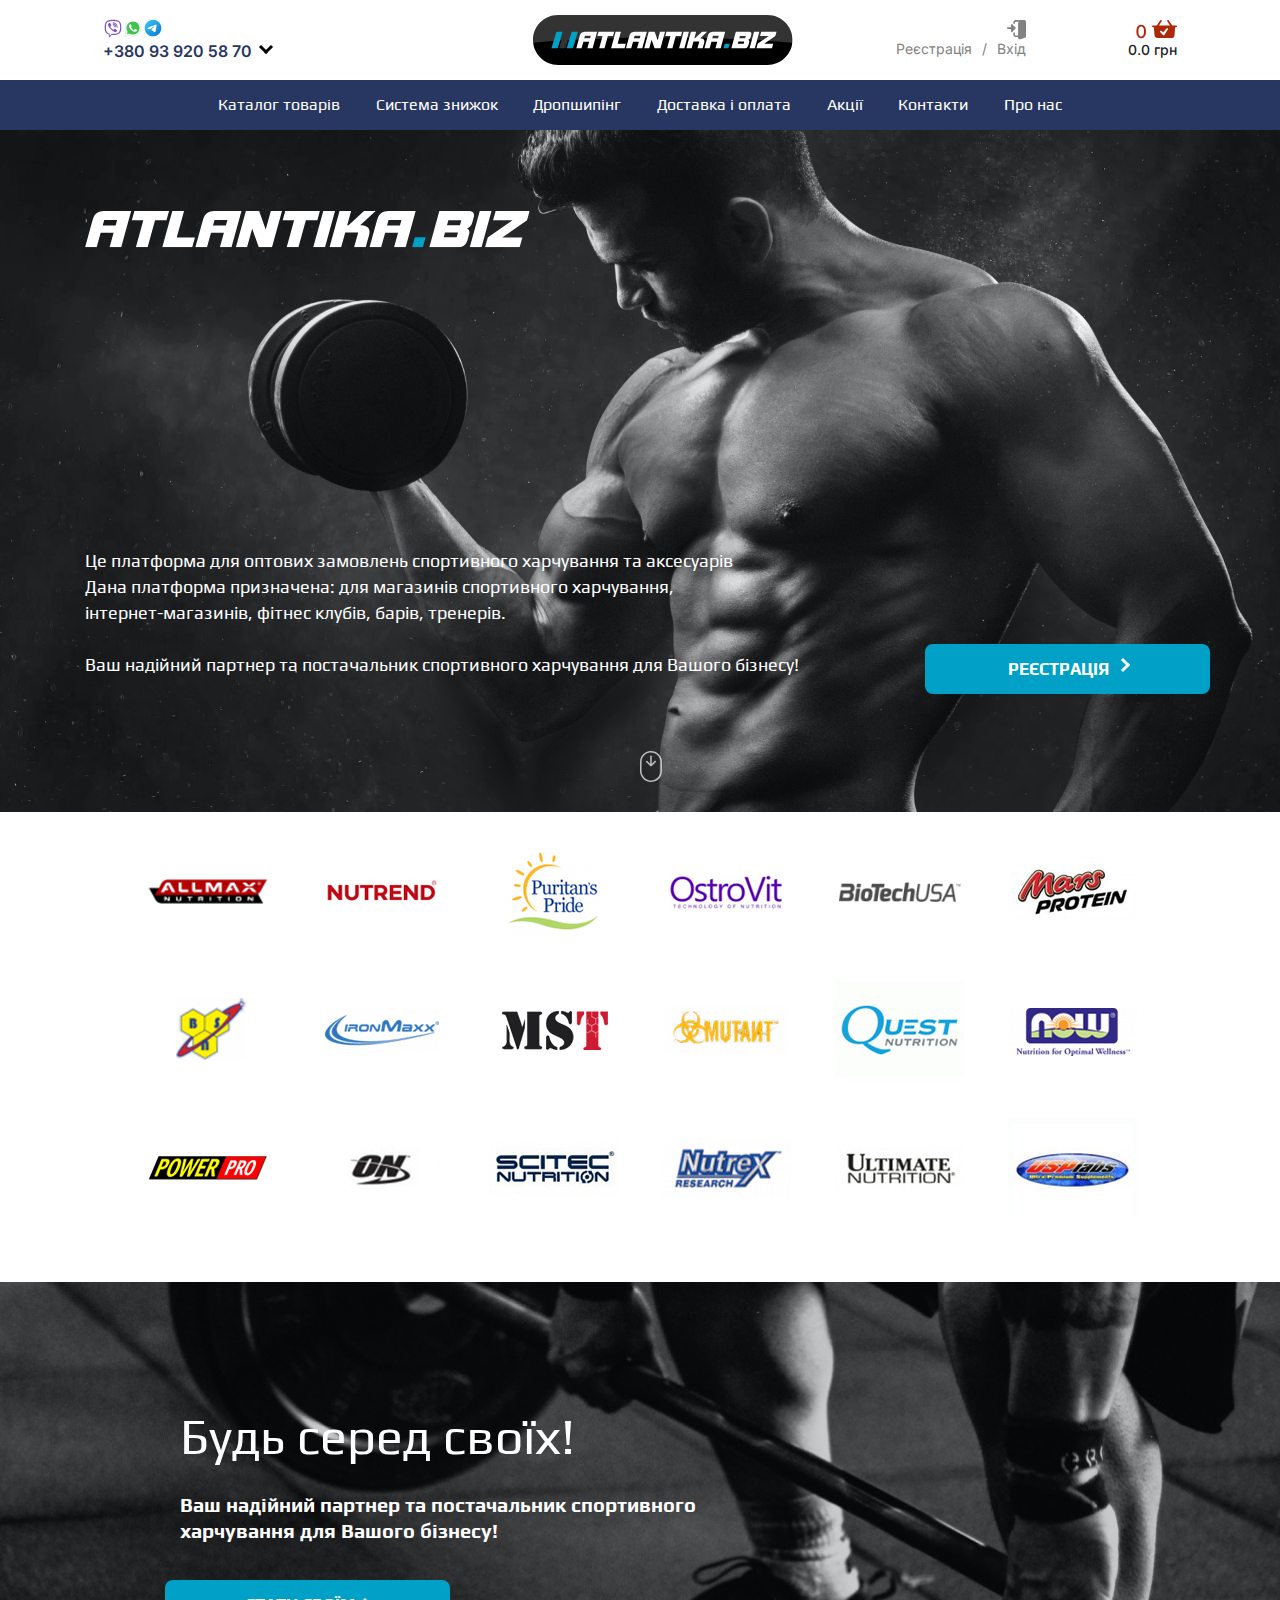
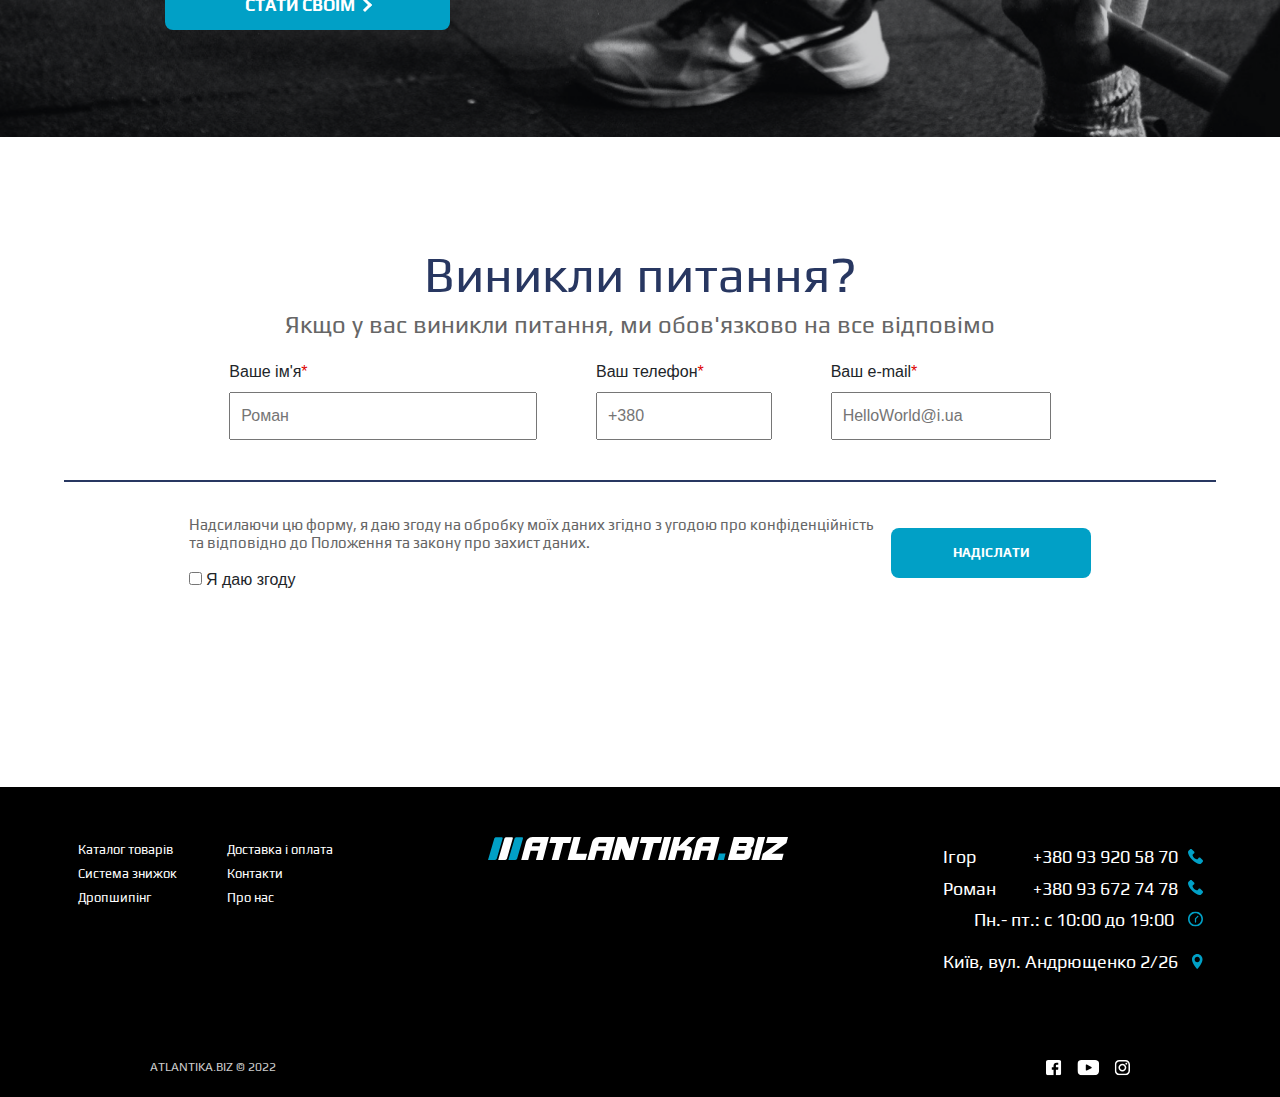
<file: project2/index.html>
<!DOCTYPE html>
<html lang="en">
<head>
	<meta charset="UTF-8">
	<meta name="viewport" content="width=device-width, initial-scale=1.0">
	<title>ATLANTICA</title>
	<link rel="stylesheet" href="css/style.css">
	<link rel="stylesheet" href="css/bootstrap-grid.min.css">
	<link rel="stylesheet" href="css/bootstrap-reboot.min.css">
	<link rel="preconnect" href="https://fonts.googleapis.com">
	<link rel="preconnect" href="https://fonts.gstatic.com" crossorigin>
	<link href="https://fonts.googleapis.com/css2?family=Inter:wght@100..900&family=Play:wght@400;700&display=swap" rel="stylesheet">
</head>
<body>

<header class="header">

			<div class="connection">
				<div class="header_connection">           
					<div class="header_connection_icon">
						<a href="#" ><img src="img/icons/icons8-viber-20.svg" alt="viber"></a>
						<a href="#" ><img src="img/icons/icons8-whatsapp-20.svg" alt="watsup"></a>
						<a href="#" ><img src="img/icons/icons8-телеграмма-app-20.svg" alt="telegram"></a>
					</div>
					<a href="tel:+380 93 920 58 70" class="header_connection_number">+380 93 920 58 70 <div class="header_connection_arrow"></div> </a>
					
				</div>
			</div>

	
		   
			
			<a href="#" class="header_logoimg"><img src="img/icons/лого1/logo.svg" alt="logo"></a>
			
	
			<div class="header_enter">
				<img src="img/icons/icon_enter.svg" alt="dor" class="header_enter_dor">
				<div class="header_enter_registration">
					<a href="#" class="header_enter_registration_reg">Реєстрація</a>
					<div class="header_enter_registration_slash">/</div>
					<a href="#" class="header_enter_registration_coming">Вхід</a>
				</div>
			</div>
	
	
			<div class="header_shop">
				<img src="img/icons/корзина.svg" alt="header_shop_basket">
				<div class="header_shop_cash">0.0 грн</div>
			</div>
		</div>
	</div>

	<nav class="nav">
		<div class="container">
			<ul class="menu">
				<li class="menu_item"><a href="" class="menu_list">Каталог товарів</a></li>
				<li class="menu_item"><a href="" class="menu_list">Система знижок</a></li>
				<li class="menu_item"><a href="" class="menu_list">Дропшипінг</a></li>
				<li class="menu_item"><a href="" class="menu_list">Доставка і оплата</a></li>
				<li class="menu_item"><a href="" class="menu_list">Акції</a></li>
				<li class="menu_item"><a href="" class="menu_list">Контакти</a></li>
				<li class="menu_item"><a href="" class="menu_list">Про нас</a></li>
			</ul>
		</div>

		
		<div class="burger">
			<span></span><span></span><span></span>
		</div>
	</nav>

</header>



<div class="subheader">

	<nav class="subheader_nav">
		<ul class="subheader_menu">
			<li class="menu_item"><a href="" class="menu_list">Каталог товарів</a></li>
			<li class="menu_item"><a href="" class="menu_list">Система знижок</a></li>
			<li class="menu_item"><a href="" class="menu_list">Дропшипінг</a></li>
			<li class="menu_item"><a href="" class="menu_list">Доставка і оплата</a></li>
			<li class="menu_item"><a href="" class="menu_list">Акції</a></li>
			<li class="menu_item"><a href="" class="menu_list">Контакти</a></li>
			<li class="menu_item"><a href="" class="menu_list">Про нас</a></li>
		</ul>
	</nav>

</div>

<section class="info">
	<div class="container">
		<div class="row">
			
			<img src="img/icons/лого2/лого.svg" alt="logo" class="col-11 col-sm-7 col-md-5 biglogo">
			<div class="col-md-1"></div>

   
			<div class="col-md-8  text">
				<p>
					Це платформа для оптових замовлень спортивного харчування та аксесуарів <br>
					Дана платформа призначена: для магазинів спортивного харчування,<br>
					інтернет-магазинів, фітнес клубів, барів, тренерів.
					<br><br>
					Ваш надійний партнер та постачальник спортивного харчування для Вашого бізнесу!
				</p>

			</div>
		
			<button class="col-md-3 offset-md-1 align-self-end btn">реєстрація <div class="arrow"></div></button>
		
			
		</div>
	</div>
	<img src="img/icons/Mouse.svg" alt="mouse" class="mouse">

</section>

<section class="brends">

			<div class="brends_first">
				<img src="img/3/1/allmax1.svg" alt="" class="brends_image">
				<img src="img/3/1/nutrends2.svg" alt="" class="brends_image">
				<img src="img/3/1/puritans3.svg" alt="" class="brends_image">
				<img src="img/3/1/osrov4.svg" alt="" class="brends_image">
				<img src="img/3/1/biotechusa5.svg" alt="" class="brends_image">
				<img src="img/3/1/mars6.svg" alt="" class="brends_image">
			</div>

			
	
			<div class="brends_second">
				<img src="img/3/2/bsn1.svg" alt="" class="brends_image">
				<img src="img/3/2/ironmaxx2.svg" alt="" class="brends_image">
				<img src="img/3/2/mst3.svg" alt="" class="brends_image">
				<img src="img/3/2/mutant4.svg" alt="" class="brends_image">
				<img src="img/3/2/quest5.svg" alt="" class="brends_image">
				<img src="img/3/2/now6.svg" alt="" class="brends_image">
			</div>

			
	
			<div class="brends_third">
				<img src="img/3/3/power1.svg" alt="" class="brends_image">
				<img src="img/3/3/on2.svg" alt="" class="brends_image">
				<img src="img/3/3/scitec3.svg" alt="" class="brends_image">
				<img src="img/3/3/nutrex4.svg" alt="" class="brends_image">
				<img src="img/3/3/ultimate5.svg" alt="" class="brends_image">
				<img src="img/3/3/usplabs6.svg" alt="" class="brends_image">
			</div>

			
		</div>

	</div>
		

</section>

<section class="their">
	<div class="container">
		<div class="row ">
			<h2 class="col-md-5 offset-md-1  their_title">Будь серед своїх!</h2>
			
			<p class="col-md-6 offset-md-1  their_text">Ваш надійний партнер та постачальник спортивного <br> харчування для Вашого бізнесу!</p>
			<div class="col-md-2"></div>
			<button class="col-7 col-md-3 offset-md-1  their_btn">стати своїм<div class="arrow"></div></button>
		</div>
		
	</div>

	
</section>

<section class="question">
	<h2 class="question_title">Виникли питання?</h2>

	<div class="question_box">
		<span class="question_subtitle">Якщо у вас виникли питання, ми обов'язково на все відповімо</span>
	</div>


	<div class="boxinfo">
		<form class="boxinfo_form1" action="" method="post">
			<label for="input" class="label">Ваше ім'я</label>
			<input class="input" type="text" placeholder="Роман">
		</form>

		<form class="boxinfo_form2" action="" method="post">
			<label for="input" class="label">Ваш телефон</label>
			<input class="input" type="tel" placeholder="+380">
		</form>
		
		<form class="boxinfo_form3" action="" method="post">
			<label for="input" class="label">Ваш e-mail</label>
			<input class="input" type="email" placeholder="HelloWorld@i.ua">
		</form>

	</div>

	<span class="bordertop"></span>

	<div class="agreement">
		
		<div class="agreement_left">
			<p class="agreement_text">
				Надсилаючи цю форму, я даю згоду на обробку моїх даних згідно з угодою про конфіденційність <br>
				та відповідно до Положення та закону про захист даних.
			</p>
			<div class="iagree">
				<input type="checkbox" id="checkbox" >
				<label for="checkbox">Я даю згоду</label>
			</div>

		</div>

	
		<button class="send">надіслати</button>
	</div>



</section>

	<footer class="footer">
		<div class="top">
			<div class="leftcolum">
				<div class="production">
					<ul>
						<li><a href="#" class="footeritem">Каталог товарів</a></li>
						<li><a href="#" class="footeritem">Система знижок</a></li>
						<li><a href="#" class="footeritem">Дропшипінг</a></li>
					</ul>
				</div>
				<div class="infotable">
					<ul>
						<li><a href="#" class="footeritem">Доставка і оплата</a></li>
						<li><a href="#" class="footeritem">Контакти</a></li>
						<li><a href="#" class="footeritem">Про нас</a></li>
					</ul>
				</div>
			</div>

			<img src="img/footer/logo.svg" alt="logo" class="footerlogo">

			<div class="rightcolum">
				<ul>
					<li>
						<div class="name data">
							<span>Ігор </span><div class="nomberfooter"><a href="tel:+380 93 920 58 70">+380 93 920 58 70</a><img src="img/icons/phonefooter.svg" alt="" class="iconfooter"></div>
						</div>
					</li>
					<li>
						<div class="name data">
							<span>Роман </span><div class="nomberfooter"><a href="tel:+380 93 672 74 78">+380 93 672 74 78</a><img src="img/icons/phonefooter.svg" alt="" class="iconfooter"></div>
						</div>
					</li>

					<li>
						<div class="time data">
							<span>Пн.- пт.: с 10:00 до 19:00</span> <img src="img/icons/clockfooter.svg" alt="" class="iconfooter">
						</div>
						
					</li>
					<li class="adress data">
						<span>Київ, вул. Андрющенко 2/26 </span><img src="img/icons/geofooter.svg" alt="" class="iconfooter">
					</li>

				</ul>
			</div>
		</div>
	<div class="down">
		<span class="down_company">ATLANTIKA.BIZ © 2022</span>
		<div class="down_icon">
			<a href="#"><img src="img/icons/fb.svg" alt=""></a>
			<a href="#"><img src="img/icons/youtube.svg" alt=""></a>
			<a href="#"><img src="img/icons/instagram.svg" alt=""></a>

		</div>
	</div>
</footer>

<script>
	window.addEventListener('DOMContentLoaded', () => {
    const menu = document.querySelector('.menu'),
    menuItem = document.querySelectorAll('.menu_item'),
    burger = document.querySelector('.burger');

    burger.addEventListener('click', () => {
        burger.classList.toggle('burger_active');
        menu.classList.toggle('menu_active');
    });

    menuItem.forEach(item => {
        item.addEventListener('click', () => {
            burger.classList.toggle('burger_active');
            menu.classList.toggle('menu_active');
        })
    })
})
</script>
</body>
</html>
</file>
<file: project2/css/style.css>
@charset "UTF-8";
.play-regular {
  font-family: "Play", sans-serif;
  font-weight: 400;
  font-style: normal;
}

.inter-inter {
  font-family: "Inter", sans-serif;
  font-optical-sizing: auto;
  font-weight: 100 200 400 600 900;
  font-style: normal;
  font-variation-settings: "slnt" 0;
}

.header {
  display: -webkit-box;
  display: -ms-flexbox;
  display: flex;
  -webkit-box-align: center;
      -ms-flex-align: center;
          align-items: center;
  -webkit-box-pack: space-evenly;
      -ms-flex-pack: space-evenly;
          justify-content: space-evenly;
  height: 80px;
  background-color: #ffffff;
}
.header_connection {
  display: -webkit-box;
  display: -ms-flexbox;
  display: flex;
  -webkit-box-orient: vertical;
  -webkit-box-direction: normal;
      -ms-flex-direction: column;
          flex-direction: column;
  height: 50px;
  width: 200px;
}
.header_connection_number {
  color: #283761;
  font-family: Inter;
  font-size: 16px;
  font-weight: 600;
  text-align: left;
}
.header_connection_icon {
  display: -webkit-box;
  display: -ms-flexbox;
  display: flex;
}
.header_connection_arrow {
  display: inline-block;
  width: 10px;
  height: 10px;
  border-right: 3px solid #000;
  border-bottom: 3px solid #000;
  -webkit-transform: rotate(45deg);
          transform: rotate(45deg);
  margin-bottom: 5px;
  margin-left: 5px;
}
.header_logoimg {
  margin-left: 10%;
}
.header_logoimg img {
  -ms-flex-item-align: center;
      align-self: center;
  width: 260px;
  height: 50px;
}
.header_enter {
  display: -webkit-box;
  display: -ms-flexbox;
  display: flex;
  -webkit-box-orient: vertical;
  -webkit-box-direction: normal;
      -ms-flex-direction: column;
          flex-direction: column;
  -webkit-box-align: end;
      -ms-flex-align: end;
          align-items: flex-end;
  width: 130px;
  height: 40px;
}
.header_enter_dor {
  width: 19px;
  height: 20px;
}
.header_enter_registration {
  display: -webkit-box;
  display: -ms-flexbox;
  display: flex;
}
.header_enter_registration_reg {
  margin-right: 10px;
}
.header_enter_registration_dor {
  width: 19px;
  height: 20px;
}
.header_enter_registration_slash {
  color: #828282;
  margin-right: 10px;
  font-family: Inter;
  font-size: 14px;
  font-weight: 400;
  line-height: 18px;
}
.header_enter a {
  color: #828282;
  font-family: Inter;
  font-size: 14px;
  font-weight: 400;
  line-height: 18px;
}
.header_shop {
  display: -webkit-box;
  display: -ms-flexbox;
  display: flex;
  -webkit-box-orient: vertical;
  -webkit-box-direction: normal;
      -ms-flex-direction: column;
          flex-direction: column;
  -webkit-box-align: end;
      -ms-flex-align: end;
          align-items: end;
  width: 50;
  height: 40px;
}
.header_shop img {
  width: 42px;
  height: 22px;
}
.header_shop_cash {
  font-family: Inter;
  font-size: 14px;
  font-weight: 500;
  line-height: 16.94px;
}

.nav {
  display: none;
}

.subheader {
  position: sticky;
  top: 0;
  height: 50px;
  width: 100%;
  background-color: #283761;
  z-index: 10;
}
.subheader_menu {
  display: -webkit-box;
  display: -ms-flexbox;
  display: flex;
  -ms-flex-pack: distribute;
      justify-content: space-around;
  -webkit-box-align: center;
      -ms-flex-align: center;
          align-items: center;
  margin: 0;
  padding: 13px 200px;
  list-style: none;
}
.subheader a {
  font-family: Play;
  font-size: 16px;
  font-weight: 400;
  color: #ffffff;
  text-decoration: none;
}

.info {
  position: relative;
  height: 682px;
  background: url(../img/bg/бг1.png) center center/cover no-repeat;
}

.biglogo {
  display: block;
  padding-top: 80px;
}

.btn {
  position: relative;
  height: 50px;
  width: 200px;
  background-color: #01A0C6;
  border-radius: 8px;
  border: none;
  text-transform: uppercase;
  font-family: Play;
  font-size: 17px;
  font-weight: 700;
  line-height: 24px;
  color: #ffffff;
  text-align: center;
  overflow: hidden;
}
.btn .arrow {
  display: inline-block;
  width: 10px;
  height: 10px;
  border-right: 3px solid #ffffff;
  border-bottom: 3px solid #ffffff;
  -webkit-transform: rotate(-45deg);
          transform: rotate(-45deg);
  margin-bottom: 5px;
  margin-left: 5px;
}

.text {
  display: inline-block;
  color: #ffffff;
  width: 100%;
  margin-top: 300px;
}
.text p {
  font-family: Play;
  font-size: 18px;
  font-weight: 400;
  line-height: 26px;
  text-align: left;
  color: #fff;
}

.mouse {
  position: absolute;
  bottom: 30px;
  left: 50%;
}

.brends {
  width: 100%;
  min-height: 470px;
  padding: 30px 100px;
}
.brends_first {
  display: -webkit-box;
  display: -ms-flexbox;
  display: flex;
  -webkit-box-align: center;
      -ms-flex-align: center;
          align-items: center;
  -webkit-box-pack: space-evenly;
      -ms-flex-pack: space-evenly;
          justify-content: space-evenly;
}
.brends_second {
  display: -webkit-box;
  display: -ms-flexbox;
  display: flex;
  -webkit-box-align: center;
      -ms-flex-align: center;
          align-items: center;
  -webkit-box-pack: space-evenly;
      -ms-flex-pack: space-evenly;
          justify-content: space-evenly;
  margin-top: 40px;
}
.brends_third {
  display: -webkit-box;
  display: -ms-flexbox;
  display: flex;
  -webkit-box-align: center;
      -ms-flex-align: center;
          align-items: center;
  -webkit-box-pack: space-evenly;
      -ms-flex-pack: space-evenly;
          justify-content: space-evenly;
  margin-top: 40px;
}
.brends_image {
  width: 130px;
  height: 98px;
}

.their {
  display: -webkit-box;
  display: -ms-flexbox;
  display: flex;
  -webkit-box-align: center;
      -ms-flex-align: center;
          align-items: center;
  position: relative;
  height: 455px;
  background: url(../img/bg/bevithyours.png) center center/cover no-repeat;
}
.their_title {
  font-family: Play;
  font-size: 50px;
  font-weight: 400;
  line-height: 55px;
  text-align: left;
  color: #fff;
  margin-top: 20px;
}
.their_text {
  font-family: Play;
  font-size: 20px;
  font-weight: 700;
  line-height: 26px;
  text-align: left;
  color: #fff;
  margin-top: 20px;
}
.their_btn {
  position: relative;
  height: 50px;
  width: 200px;
  background-color: #01A0C6;
  border-radius: 8px;
  border: none;
  text-transform: uppercase;
  font-family: Play;
  font-size: 17px;
  font-weight: 700;
  line-height: 24px;
  text-align: left;
  color: #ffffff;
  text-align: center;
  overflow: hidden;
  margin-top: 20px;
}
.their_btn .arrow {
  display: inline-block;
  width: 10px;
  height: 10px;
  border-right: 3px solid #ffffff;
  border-bottom: 3px solid #ffffff;
  -webkit-transform: rotate(-45deg);
          transform: rotate(-45deg);
  margin-bottom: 1px;
  margin-left: 5px;
}

.question {
  background-color: #fff;
  min-height: 540px;
}
.question_box {
  text-align: center;
}
.question_title {
  margin-top: 110px;
  font-family: Play;
  font-size: 50px;
  font-weight: 400;
  line-height: 55px;
  text-align: center;
  color: #283761;
}
.question_subtitle {
  font-family: Play;
  font-size: 24px;
  font-weight: 400;
  line-height: 30px;
  text-align: center;
  color: #666666;
  margin-top: 50px;
}

.boxinfo {
  display: -webkit-box;
  display: -ms-flexbox;
  display: flex;
  -webkit-box-align: center;
      -ms-flex-align: center;
          align-items: center;
  -ms-flex-pack: distribute;
      justify-content: space-around;
  padding: 0 200px;
}
.boxinfo_form1 {
  position: relative;
  width: 35%;
  margin: 20px auto;
  background-color: #fff;
}
.boxinfo_form2 {
  position: relative;
  width: 20%;
  margin: 20px auto;
  background-color: #fff;
}
.boxinfo_form3 {
  position: relative;
  width: 25%;
  margin: 20px auto;
  background-color: #fff;
}

.input {
  width: 100%;
  padding: 10px 10px 10px 10px;
}

.label::after {
  content: "*";
  color: #de0101;
}

.bordertop {
  margin: 0 auto;
  margin-top: 20px;
  display: block;
  width: 90%;
  border: solid #283761 1px;
}

.agreement {
  display: -webkit-box;
  display: -ms-flexbox;
  display: flex;
  -webkit-box-align: center;
      -ms-flex-align: center;
          align-items: center;
  -ms-flex-pack: distribute;
      justify-content: space-around;
  width: 72%;
  min-height: 100px;
  margin: 2% 14%;
}
.agreement_text {
  font-family: Play;
  font-size: 15px;
  font-weight: 400;
  line-height: 18px;
  text-align: left;
  color: #666666;
}
.agreement_left {
  display: -webkit-box;
  display: -ms-flexbox;
  display: flex;
  -webkit-box-orient: vertical;
  -webkit-box-direction: normal;
      -ms-flex-direction: column;
          flex-direction: column;
  -webkit-box-pack: center;
      -ms-flex-pack: center;
          justify-content: center;
}

.send {
  margin-bottom: 30px;
  -ms-flex-item-align: end;
      align-self: flex-end;
  position: relative;
  height: 50px;
  width: 200px;
  background-color: #01A0C6;
  border-radius: 8px;
  border: none;
  text-transform: uppercase;
  font-family: Play;
  font-size: 17px;
  font-weight: 700;
  line-height: 24px;
  text-align: left;
  color: #ffffff;
  text-align: center;
  overflow: hidden;
  font-size: 13px;
}

.footer {
  min-height: 310px;
  background-color: #000;
  padding-top: 50px;
}

.footeritem {
  color: #fff;
  font-family: Play;
  font-size: 13px;
  font-weight: 400;
  line-height: 15.04px;
  text-align: left;
}

.footerlogo {
  width: 300px;
  height: 23px;
}

.top {
  display: -webkit-box;
  display: -ms-flexbox;
  display: flex;
  -ms-flex-pack: distribute;
      justify-content: space-around;
}

.leftcolum {
  display: -webkit-box;
  display: -ms-flexbox;
  display: flex;
}

.production ul, .infotable ul {
  list-style: none;
  padding: 0;
}

.infotable ul {
  padding-left: 50px;
}

.rightcolum ul .name .nomberfooter a {
  color: #fff;
}

.rightcolum .data {
  font-family: Play;
  font-size: 18px;
  font-weight: 400;
  line-height: 20.83px;
  text-align: left;
}

.iconfooter {
  padding: 0 0 5px 10px;
}

.rightcolum ul {
  padding: 0;
  padding-bottom: 10px;
  display: -webkit-box;
  display: -ms-flexbox;
  display: flex;
  -webkit-box-orient: vertical;
  -webkit-box-direction: normal;
      -ms-flex-direction: column;
          flex-direction: column;
  color: #fff;
  list-style: none;
}

.rightcolum ul li .name {
  display: -webkit-box;
  display: -ms-flexbox;
  display: flex;
  -webkit-box-pack: justify;
      -ms-flex-pack: justify;
          justify-content: space-between;
}

.rightcolum li {
  margin-top: 10px;
}

.rightcolum .adress {
  margin-top: 20px;
}

.rightcolum .time {
  text-align: right;
}

.down {
  display: -webkit-box;
  display: -ms-flexbox;
  display: flex;
  -webkit-box-align: center;
      -ms-flex-align: center;
          align-items: center;
  -webkit-box-pack: justify;
      -ms-flex-pack: justify;
          justify-content: space-between;
  height: 35px;
  margin: 50px 150px 0 150px;
}
.down_company {
  font-family: Play;
  font-size: 12px;
  font-weight: 400;
  line-height: 13.88px;
  text-align: left;
  color: #CCCCCC;
}
.down_icon img {
  margin-left: 10px;
}

@media (max-width: 1200px) {
  .subheader_menu {
    padding: 13px 100px;
  }
}
@media (max-width: 991px) {
  .header_connection {
    height: 50px;
    width: 100%;
  }
  .header_connection_number {
    font-size: 13px;
  }
  .header_connection_arrow {
    width: 8px;
    height: 8px;
    border-right: 2px solid #000;
    border-bottom: 2px solid #000;
    margin-bottom: 3px;
    margin-left: 3px;
  }
  .header_logoimg img {
    width: 170px;
    height: 40px;
    margin-left: 10%;
  }
  .header_enter_dor {
    width: 17px;
    height: 17px;
  }
  .header_enter_registration_reg {
    margin-right: 7px;
  }
  .header_enter_registration_slash {
    margin-right: 7px;
    font-size: 11px;
  }
  .header_enter a {
    font-size: 11px;
  }
  .header_shop {
    width: 50;
    height: 40px;
  }
  .header_shop img {
    width: 36px;
    height: 20px;
  }
  .header_shop_cash {
    font-size: 12px;
    text-align: right;
  }
  .subheader_menu {
    padding: 13px 50px;
  }
  .subheader a {
    font-size: 12px;
  }
  .info .text {
    margin-top: 230px;
  }
  .info .text p {
    font-size: 15px;
  }
  .info .btn {
    height: 50px;
    width: 200px;
    font-size: 12px;
    overflow: hidden;
  }
  .info .btn .arrow {
    width: 8px;
    height: 8px;
    border-right: 2px solid #ffffff;
    border-bottom: 2px solid #ffffff;
    margin-left: 5px;
  }
  .brends {
    width: 100%;
    min-height: 470px;
    padding: 30px 100px;
  }
  .brends_first {
    display: -webkit-box;
    display: -ms-flexbox;
    display: flex;
    -webkit-box-align: center;
        -ms-flex-align: center;
            align-items: center;
    -webkit-box-pack: space-evenly;
        -ms-flex-pack: space-evenly;
            justify-content: space-evenly;
    -ms-flex-wrap: wrap;
        flex-wrap: wrap;
  }
  .brends_second {
    display: -webkit-box;
    display: -ms-flexbox;
    display: flex;
    -webkit-box-align: center;
        -ms-flex-align: center;
            align-items: center;
    -webkit-box-pack: space-evenly;
        -ms-flex-pack: space-evenly;
            justify-content: space-evenly;
    margin-top: 40px;
    -ms-flex-wrap: wrap;
        flex-wrap: wrap;
  }
  .brends_third {
    display: -webkit-box;
    display: -ms-flexbox;
    display: flex;
    -webkit-box-align: center;
        -ms-flex-align: center;
            align-items: center;
    -webkit-box-pack: space-evenly;
        -ms-flex-pack: space-evenly;
            justify-content: space-evenly;
    margin-top: 40px;
    -ms-flex-wrap: wrap;
        flex-wrap: wrap;
  }
  .brends_image {
    width: 130px;
    height: 98px;
    margin-right: 20px;
  }
  .their_title {
    font-size: 34px;
    margin-top: 20px;
  }
  .their_text {
    font-size: 18px;
    margin-top: 20px;
  }
  .their_btn {
    position: relative;
    height: 50px;
    width: 200px;
    background-color: #01A0C6;
    border-radius: 8px;
    border: none;
    text-transform: uppercase;
    font-family: Play;
    font-size: 17px;
    font-weight: 700;
    line-height: 24px;
    text-align: left;
    color: #ffffff;
    text-align: center;
    overflow: hidden;
    margin-top: 20px;
    font-size: 14px;
  }
  .their_btn .arrow {
    display: inline-block;
    width: 10px;
    height: 10px;
    border-right: 3px solid #ffffff;
    border-bottom: 3px solid #ffffff;
    -webkit-transform: rotate(-45deg);
            transform: rotate(-45deg);
    margin-bottom: 1px;
    margin-left: 5px;
  }
  .their_btn .arrow {
    width: 8px;
    height: 8px;
    border-right: 2px solid #ffffff;
    border-bottom: 2px solid #ffffff;
    margin-left: 5px;
  }
  .question_title {
    margin-top: 40px;
    font-size: 40px;
  }
  .question_subtitle {
    font-size: 20px;
    margin-top: 50px;
  }
  .boxinfo {
    display: -webkit-box;
    display: -ms-flexbox;
    display: flex;
    -webkit-box-orient: vertical;
    -webkit-box-direction: normal;
        -ms-flex-direction: column;
            flex-direction: column;
    padding: 0 100px;
  }
  .boxinfo_form1 {
    width: 80%;
    margin: 0 auto;
  }
  .boxinfo_form2 {
    width: 80%;
    margin: 0 auto;
  }
  .boxinfo_form3 {
    width: 80%;
    margin: 0 auto;
  }
  .footer {
    min-height: 210px;
  }
  .footerlogo {
    width: 230px;
    height: 23px;
  }
  .footeritem {
    font-size: 11px;
  }
  .rightcolum .data {
    font-size: 11px;
  }
  .infotable ul {
    padding-left: 30px;
  }
  .down {
    margin: 20px 40px 0 40px;
  }
  .down_company {
    font-size: 10px;
  }
  .down_icon img {
    margin-left: 5px;
  }
  .footerlogo {
    width: 200px;
  }
}
@media (max-width: 767px) {
  .header {
    position: fixed;
    top: 0;
    z-index: 5;
    width: 100%;
    height: 48px;
  }
  .header_enter {
    display: none;
  }
  .header_shop {
    position: absolute;
    left: 5px;
    top: 15px;
  }
  .header_shop img {
    width: 54px;
    height: 22px;
  }
  .header_shop_cash {
    display: none;
  }
  .header_logoimg {
    position: absolute;
    top: 10%;
    margin: 0 auto;
    width: 139px;
    height: 26px;
    margin: 0;
  }
  .header_logoimg img {
    margin: 0;
  }
  .connection {
    display: none;
  }
  .subheader {
    display: none;
  }
  .nav {
    display: block;
  }
  .burger {
	display: block;
		width: 24px;
		height: 48px;
		position: absolute;
		right: 15px;
		top: 0px;
		z-index: 10;
		padding: 14px 0;
  }
  .burger span {
    display: block;
    width: 100%;
    height: 2px;
    background-color: #003B72;
    margin-bottom: 5px;
    -webkit-transition: 0.5s;
    transition: 0.5s;
  }
  .burger_active span:nth-child(1) {
    -webkit-transform: translateY(10px) rotate(-45deg);
            transform: translateY(10px) rotate(-45deg);
    margin: -1px;
  }
  .burger_active span:nth-child(2) {
    display: none;
  }
  .burger_active span:nth-child(3) {
    -webkit-transform: translateY(10px) rotate(45deg);
            transform: translateY(10px) rotate(45deg);
    margin: 0px;
  }
  .menu {
    display: -webkit-box;
    display: -ms-flexbox;
    display: flex;
    -webkit-box-orient: vertical;
    -webkit-box-direction: normal;
        -ms-flex-direction: column;
            flex-direction: column;
    -webkit-box-pack: space-evenly;
        -ms-flex-pack: space-evenly;
            justify-content: space-evenly;
    -webkit-box-align: center;
        -ms-flex-align: center;
            align-items: center;
    position: fixed;
    list-style: none;
    background-color: #000;
    opacity: 0.8;
    top: 0;
    left: -100%;
    width: 80%;
    height: 100vh;
    z-index: 9;
  }
  .menu_active {
    left: 0;
  }
  .menu_list {
    color: #fff;
  }
  .info {
    margin-top: 48px;
  }
  .info .mouse {
    display: none;
  }
  .info .btn {
    margin-left: 15px;
  }
  .brends {
    min-height: 330px;
    padding: 30px 60px;
  }
  .brends_image {
    width: 80px;
    height: 60px;
    margin: 0;
  }
  .their {
    background: url(../img/bg/their_mobile.png) center center/cover no-repeat;
  }
  .their_title {
    font-size: 24px;
    font-weight: 900;
    line-height: 30px;
    text-align: left;
  }
  .their_btn {
    height: 40px;
    margin-left: 15px;
  }
  .boxinfo {
    padding: 0 30px;
  }
  .question_box {
    padding: 0 5%;
  }
  .question_title {
    margin-top: 20px;
    font-size: 24px;
    font-weight: 900;
    line-height: 30px;
    text-align: center;
  }
  .question_subtitle {
    font-size: 16px;
    line-height: 24px;
  }
  .agreement {
    -webkit-box-orient: vertical;
    -webkit-box-direction: normal;
        -ms-flex-direction: column;
            flex-direction: column;
    margin: 5% 14%;
  }
  .iagree {
    margin-bottom: 1rem;
  }
  .send {
    margin: 0;
    -ms-flex-item-align: start;
        align-self: start;
    height: 40px;
  }
  .footerlogo {
    margin-left: 70px;
  }
  .leftcolum {
    -webkit-box-orient: vertical;
    -webkit-box-direction: normal;
        -ms-flex-direction: column;
            flex-direction: column;
  }
  .infotable ul {
    padding: 0;
  }
  .footeritem {
    font-size: 11px;
  }
}
@media (max-width: 576px) {
  .header_logoimg img {
    width: 140px;
  }
  .brends {
    padding: 30px 10px;
  }
  .brends_first {
    margin: 0;
  }
  .brends_second {
    margin: 0;
  }
  .brends_third {
    margin: 0;
  }
  .info {
    background: url(../img/bg/Mask_group.png) center center/cover no-repeat;
  }
  .boxinfo {
    padding: 0 20px;
  }
  .boxinfo_form1 {
    width: 100%;
    margin: 0 auto;
  }
  .boxinfo_form2 {
    width: 100%;
    margin: 0 auto;
  }
  .boxinfo_form3 {
    width: 100%;
    margin: 0 auto;
  }
  .input {
    height: 34px;
  }
  .send {
    margin: 0;
    -ms-flex-item-align: start;
        align-self: start;
    width: 100px;
    height: 40px;
  }
  .footer {
    padding: 30px 50px;
  }
  .top {
    -webkit-box-orient: vertical;
    -webkit-box-direction: normal;
        -ms-flex-direction: column;
            flex-direction: column;
    -webkit-box-align: start;
        -ms-flex-align: start;
            align-items: flex-start;
  }
  .footerlogo {
    margin: 0;
    margin-bottom: 20px;
    -webkit-box-ordinal-group: 1;
        -ms-flex-order: 0;
            order: 0;
  }
  .leftcolum {
    -webkit-box-orient: horizontal;
    -webkit-box-direction: normal;
        -ms-flex-direction: row;
            flex-direction: row;
    -webkit-box-ordinal-group: 3;
        -ms-flex-order: 2;
            order: 2;
  }
  .rightcolum {
    -webkit-box-ordinal-group: 2;
        -ms-flex-order: 1;
            order: 1;
  }
  .production ul, .infotable ul {
    padding: 0;
  }
  .infotable ul {
    padding-left: 50px;
  }
  .footeritem {
    font-size: 13px;
    line-height: 15.04px;
  }
  .down {
    margin: 20px 0;
  }
  .rightcolum .name {
    font-size: 16px;
  }
  .rightcolum .adress {
    font-size: 16px;
  }
}/*# sourceMappingURL=style.css.map */
</file>
